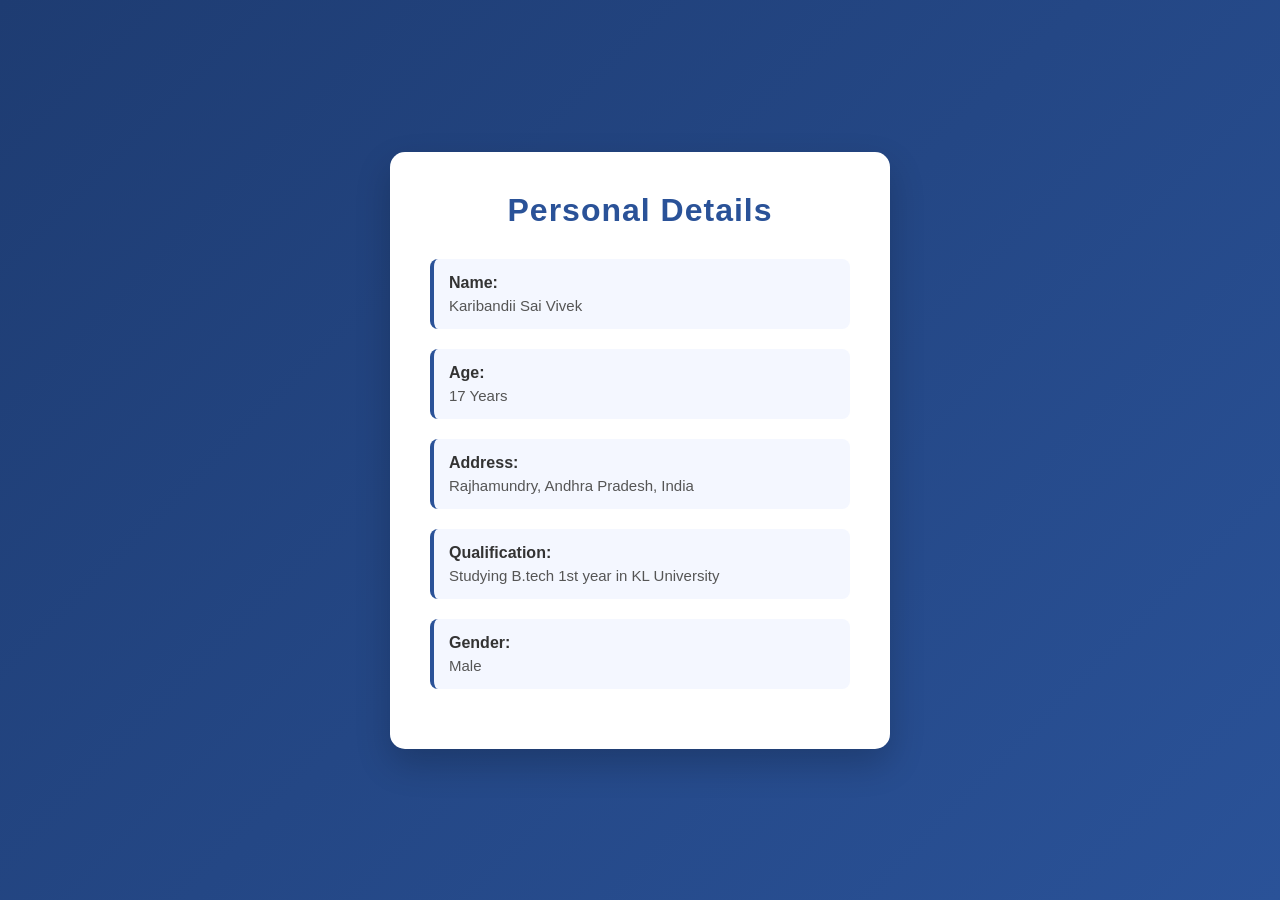
<file: index.html>
<!DOCTYPE html>
<html lang="en">
<head>
    <meta charset="UTF-8">
    <title>Personal Profile</title>
    <link rel="stylesheet" href="style.css">
</head>
<body>

    <div class="container">
        <div class="profile-card">
            <h1>Personal Details</h1>

            <div class="info">
                <span>Name:</span>
                <p>Karibandii Sai Vivek</p>
            </div>

            <div class="info">
                <span>Age:</span>
                <p>17 Years</p>
            </div>

            <div class="info">
                <span>Address:</span>
                <p>Rajhamundry, Andhra Pradesh, India</p>
            </div>

            <div class="info">
                <span>Qualification:</span>
                <p>Studying B.tech 1st year in KL University</p>
            </div>

            <div class="info">
                <span>Gender:</span>
                <p>Male</p>
            </div>

        </div>
    </div>

</body>
</html>
</file>
<file: style.css>
/* Reset Default Styles */
* {
    margin: 0;
    padding: 0;
    box-sizing: border-box;
    font-family: 'Segoe UI', Tahoma, Geneva, Verdana, sans-serif;
}

/* Body Styling */
body {
    height: 100vh;
    background: linear-gradient(135deg, #1e3c72, #2a5298);
    display: flex;
    justify-content: center;
    align-items: center;
}

/* Container */
.container {
    width: 100%;
    display: flex;
    justify-content: center;
}

/* Profile Card */
.profile-card {
    background: #ffffff;
    width: 500px;
    padding: 40px;
    border-radius: 15px;
    box-shadow: 0 15px 35px rgba(0, 0, 0, 0.2);
    transition: transform 0.3s ease;
}

.profile-card:hover {
    transform: translateY(-5px);
}

/* Heading */
.profile-card h1 {
    text-align: center;
    margin-bottom: 30px;
    color: #2a5298;
    letter-spacing: 1px;
}

/* Info Sections */
.info {
    margin-bottom: 20px;
    padding: 15px;
    border-left: 4px solid #2a5298;
    background-color: #f4f7ff;
    border-radius: 8px;
    transition: background 0.3s ease;
}

.info:hover {
    background-color: #e6ecff;
}

/* Labels */
.info span {
    font-weight: bold;
    color: #333;
    display: block;
    margin-bottom: 5px;
}

/* Paragraph Text */
.info p {
    color: #555;
    font-size: 15px;
}

/* Responsive Design */
@media (max-width: 600px) {
    .profile-card {
        width: 90%;
        padding: 25px;
    }
}
</file>
